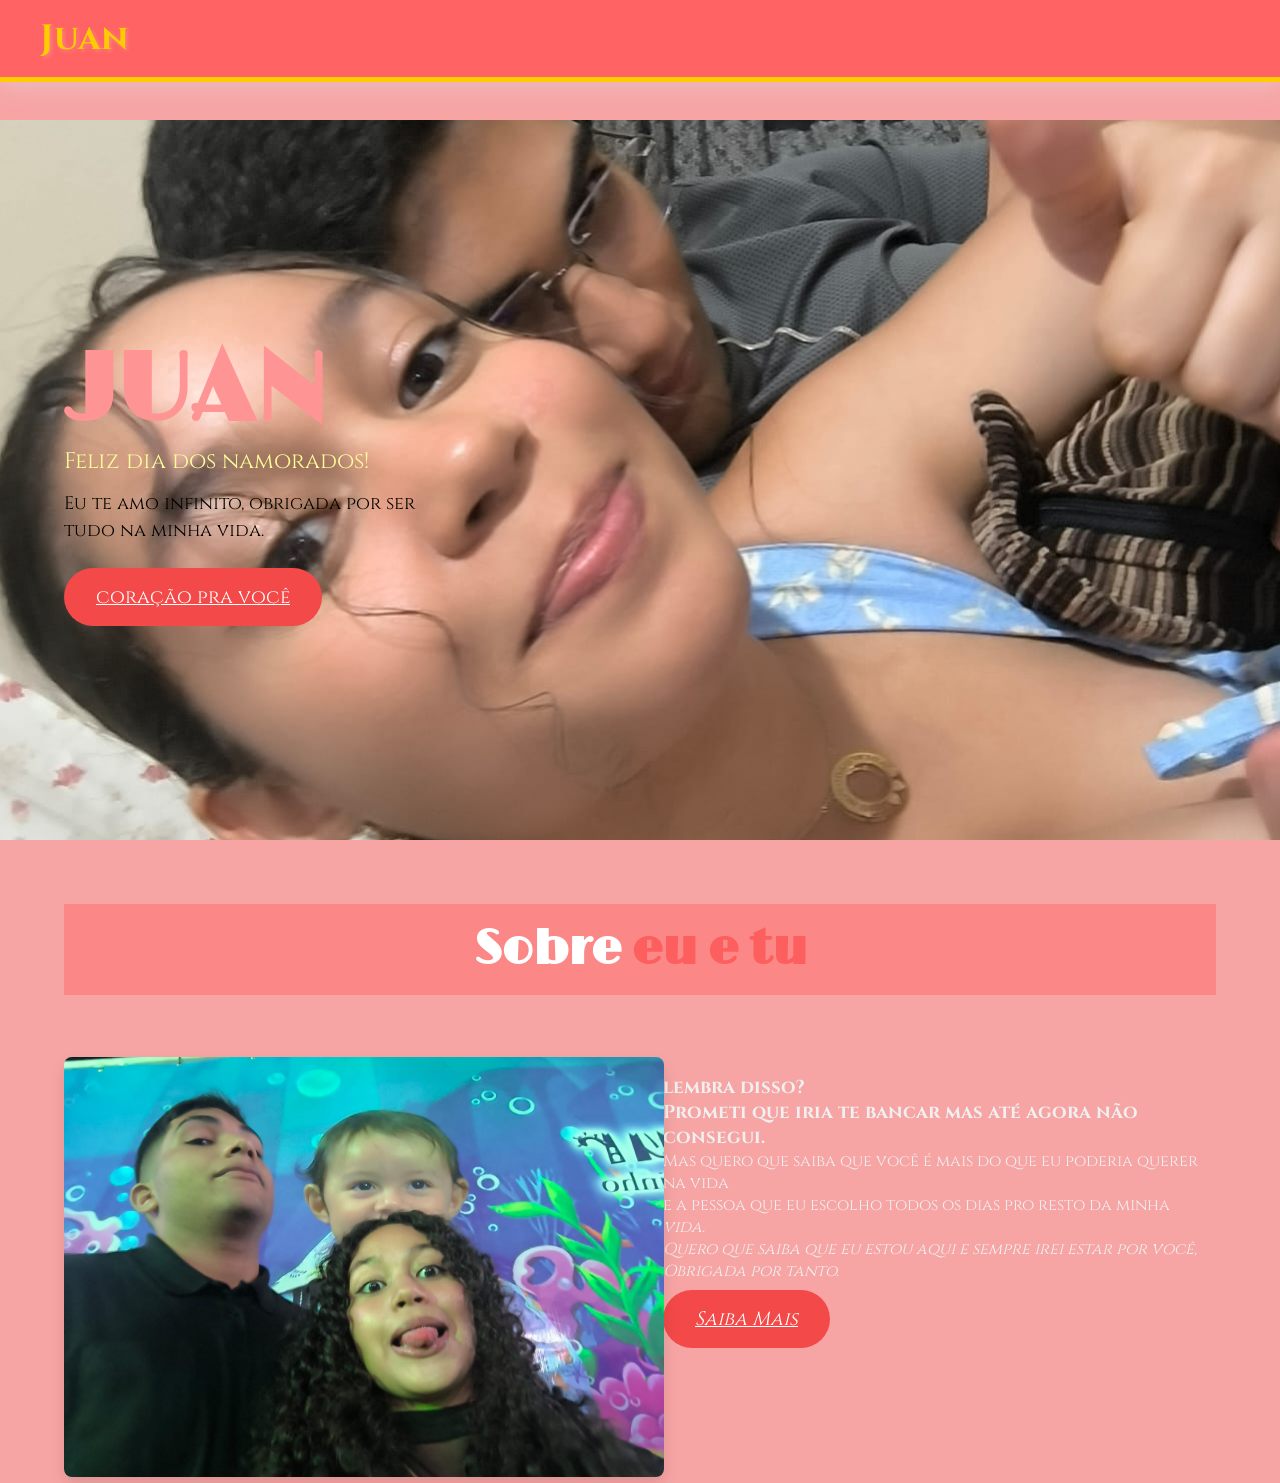
<file: index.html>
<!DOCTYPE html>
<html lang="pt-BR">

<head>
    <meta charset="UTF-8">
    <meta name="viewport" content="width=device-width, initial-scale=1.0">
    <title>JUAN</title>
    <link rel="preconnect" href="https://fonts.googleapis.com">
    <link rel="preconnect" href="https://fonts.gstatic.com" crossorigin>
    <link href="https://fonts.googleapis.com/css2?family=Cinzel:wght@400..900&family=Limelight&display=swap" rel="stylesheet">
    <link rel="preconnect" href="https://fonts.googleapis.com">
    <link rel="stylesheet" href="https://cdnjs.cloudflare.com/ajax/libs/font-awesome/6.0.0-beta3/css/all.min.css">
    <link rel="preconnect" href="https://fonts.gstatic.com" crossorigin>
    <link rel="preconnect" href="https://fonts.googleapis.com">
    <link rel="preconnect" href="https://fonts.gstatic.com" crossorigin>
    <link href="https://fonts.googleapis.com/css2?family=Limelight&display=swap" rel="stylesheet">


    <link rel="stylesheet" href="you.css">
</head>

<body>
        <!--Menu lateral-->
    <div class="menu-lateral" id="menuLateral"> 
        <a href="javascript:void(0)" class="fechar-btn" onclick="fecharMenu()">&times;</a>
        <h2>Navegação</h2>
        <a href="love.html">Love</a>
    </div>
        <!--fim Menu lateral-->
        
        <!--Cabeçalho-->
        <header class="cabecalho-fixo"> 
        <div class="conteudo-cabecalho">
            <button class="menu-hamburguer" onclick="abrirMenu()">
                &#9776; </button>
            
           <a href="../../index.html" class="iniciobtn"><h1 class="logotipo">Juan</h1></a>

            <div class="placeholder-nav"></div>
        </div>
        </header>
        <!-- fim Cabeçalho-->
    
        <!--Inicio do home-->

        <section class="content" id="home">

            <div class="content">
                <h3>JUAN</h3>
                <span>Feliz dia dos namorados!</span>
                <p>Eu te amo infinito, obrigada por ser<br> 
                    tudo na minha vida.<br> 
                </p>
                <a href="https://youtu.be/IYOCEqithG4?si=N2CJbpBYuaOvx3RG" target="_blank" class="btn">coração pra você</a>
            </div>

            <div class="background"></div>
        </section>
    <!--Fim do home-->

    <!---Inicio de box de Introdução da página--->

    <section class="introduction" id="introduction">
        <h1 class="heading"> <span> Sobre </span> eu e tu </h1>
        <div class="row">
            <div class="image">
                <img class="img_j" src="Images/j.jfif">  
            </div>
            <div class="content">
                <h3>lembra disso?</h3>
                <h3>Prometi que iria te bancar mas até agora não consegui.</h3>
                <p> Mas quero que saiba que você é mais do que eu poderia querer na vida<br> 
                    e a pessoa que eu escolho todos os dias pro resto da minha <i>vida.</i> <br> 
                    <i>Quero que saiba que eu estou aqui e sempre irei estar por você,<br> 
                    Obrigada por tanto.</p>
                    <a href="Images/coracao.gif" target="_blank" class="btn">Saiba Mais</a>
            </div>
        </div>
    </section>
</file>
<file: you.css>
/* --- VARIAVEIS E RESET --- */
:root {
    --bg-color: #0c0101; 
    --accent-color: #ffcc00; /* Dourado/Âmbar */
    --text-color: #f0f0f0; 
    --retro-red: #8b0000; 
    --menu-bg: #1a0a0a; /* Fundo mais escuro para o menu */
}


* { 
    margin: 0; 
    padding: 0; 
    box-sizing: border-box; 
    font-family: "Cinzel", sans-serif;
}
.iniciobtn{
    text-decoration: none;
    cursor: pointer;
}
body {
    font-family: 'Playfair Display', serif;
    background-color: rgb(247, 164, 164);
    color: var(--text-color);
    padding-top: 120px; /* Mantém o espaço para o cabeçalho fixo */
}

/* ------------------ MENU LATERAL ------------------ */
.menu-lateral {
    height: 100%;
    width: 0; /* Começa fechado */
    position: fixed;
    z-index: 2000; /* Acima de tudo */
    top: 0;
    left: 0;
    background-color: var(--menu-bg);
    overflow-x: hidden;
    transition: 0.5s; /* Animação suave */
    padding-top: 60px;
    box-shadow: 2px 0 10px rgba(236, 158, 158, 0.7);
}

.menu-lateral a {
    padding: 8px 8px 8px 32px;
    text-decoration: none;
    font-size: 1.2em;
    color: var(--text-color);
    display: block;
    transition: 0.3s;
}

.menu-lateral a:hover {
    color: var(--accent-color);
}

.menu-lateral .fechar-btn {
    position: absolute;
    top: 0;
    right: 25px;
    font-size: 36px;
    margin-left: 50px;
}

.menu-lateral h2 {
    font-family: 'Cinzel', serif;
    color: var(--accent-color);
    text-align: center;
    margin-bottom: 20px;
}

/* ------------------ CABEÇALHO FIXO ------------------ */
.cabecalho-fixo {
    position: fixed; top: 0; left: 0; width: 100%;
    background-color: #ff6363; 
    z-index: 1000;
    box-shadow: 0 5px 20px rgba(233, 199, 199, 0.7);
    border-bottom: 5px solid var(--accent-color); 
}
.conteudo-cabecalho {
    display: flex; 
    justify-content: space-between; 
    align-items: center;
    padding: 15px 40px;
    flex-wrap: wrap; 
}
.logotipo {
    font-family: 'Cinzel', serif; font-size: 2.2em;
    color: var(--accent-color);
    text-shadow: 2px 2px 4px rgba(255, 161, 161, 0.5);
}

/* Desktop Navigation */
.nav-principal-desktop ul { 
    list-style: none; 
    display: flex; 
}
.nav-principal-desktop ul li a { 
    color: var(--text-color); 
    text-decoration: none; 
    margin: 0 15px; 
    transition: color 0.3s; 
}
.nav-principal-desktop ul li a:hover { 
    color: var(--accent-color); 
}
/* ------------------ DROPDOWN DE CATEGORIAS (COM EFEITO SUAVE) ------------------ */
/* Estilo para o item de menu que contém o dropdown */
.dropdown-categoria {
    position: relative;
}

/* Oculta e posiciona o menu suspenso por padrão para transição */
.dropdown-menu {
    position: absolute;
    top: 100%; 
    left: 0;
    min-width: 180px;
    background-color: var(--menu-bg); 
    border: 1px solid var(--accent-color);
    box-shadow: 0 4px 8px rgba(255, 237, 237, 0.5);
    z-index: 1001; 
    list-style: none;
    padding: 10px 0;
    margin-left: 15px; 

    /* CHAVES PARA A TRANSIÇÃO SUAVE */
    opacity: 0;
    visibility: hidden; /* Oculta o menu para que não seja clicável */
    transform: translateY(10px); /* Move 10px para baixo */
    transition: opacity 0.3s ease, visibility 0.3s ease, transform 0.3s ease;
}

/* Exibe o menu suspenso ao passar o mouse */
.dropdown-categoria:hover .dropdown-menu {
    opacity: 1;
    visibility: visible;
    transform: translateY(0); /* Retorna à posição original, criando o slide-down */
}

.dropdown-menu li {
    padding: 0;
}

.dropdown-menu li a {
    padding: 8px 15px; 
    margin: 0;
    display: block;
    color: var(--text-color);
    text-decoration: none;
    transition: background-color 0.3s, color 0.3s;
}

.dropdown-menu li a:hover {
    background-color: rgba(255, 204, 0, 0.2);
    color: var(--accent-color);
}

/* ------------------ FIM DROPDOWN ------------------ */


/* Placeholder para manter o logo centrado */
.placeholder-nav {
    width: 210px; /* Ajuste para ter a largura da navegação */
    height: 0;
}

/* Botão do menu lateral (escondido no desktop) */
.menu-hamburguer {
    display: none;
    background: none;
    border: none;
    color: var(--accent-color);
    font-size: 2em;
    cursor: pointer;
    padding: 0 10px 0 0;
}

/* Barra de busca (Ajustada para ficar no meio no mobile) */
.barra-busca {
    flex-grow: 1; 
    text-align: center;
    padding: 10px 0;
}
.barra-busca input { 
    padding: 8px; 
    border: none; 
    border-radius: 4px 0 0 4px;
    width: 60%; 
    max-width: 400px;
}
.barra-busca button { 
    padding: 8px 15px; 
    background-color: var(--accent-color); 
    color: var(--bg-color); 
    border: none; 
    border-radius: 0 4px 4px 0; 
    cursor: pointer; 
}

/*---------- Início banner ----------*/
section{
    padding: 2rem 5%;
}

section h3 span p{
    font-family: "Creepster", system-ui;
}


.btn{
    display: inline-block;
    margin-top: 0.5rem;
    border-radius: 5rem;
    background: #f34949;
    color: #fff;
    padding: 1rem 2rem;
    cursor: pointer;
    font-size: 1.2rem;
}

.btn:hover{
    background: var(--retro-red);
}
/*---------- end banner ----------*/

/*---------- Início home ----------*/
#home{
    display: flex;
    align-items: center;
    min-height: 80vh;
    background: url("Images/a.jfif") no-repeat fixed;
    background-size: cover;
    background-position: center;
}

#home .content{
    max-width: 100rem;
}

#home .content h3{
    font-size: 6rem;
    color: #ff9494;
    font-family: "Limelight", system-ui;
}

#home .content span{
    font-size: 1.4rem;
    color: rgb(253, 253, 154);
    padding: 1rem 0;
    line-height: 1.0;
}

#home .content p{
    font-size: 18px;
    color: #000000;
    padding: 1rem 0;
    line-height: 1.5;
}
/*---------- end home ----------*/

/*Inicio do heading*/
.heading{
    text-align: center;
    font-size: 4rem;
    color: #ff060650;
    padding: 1rem;
    margin: 2rem 0;
    background: rgb(252, 135, 135);
    font-family: "Limelight", system-ui;
}

.heading span{
    color: #fff;
    font-family: "Limelight", system-ui;
}

.introduction .row{
    position: relative;
    display: flex;
    align-items: center;
    gap: 1rem;
    flex-wrap: wrap;
    padding: 3rem 0;
    padding-bottom: 3rem;
}


.introduction .row .image{
    flex: 1 1 40rem;
    position: absolute;
}

.img_j {
    margin-top: 100px;
    width: 600px;
    border: 0.5rem;
    border-radius: .5rem;
    box-shadow: 0 .5rem 1rem rgba(0, 0, 0, .1);
    height: 420px;
    object-fit: cover;
}

.introduction .row .image .img{
    width: 10px;
    border: 1.5rem solid #333;
    border-radius: .5rem;
    box-shadow: 0 .5rem 1rem rgba(0, 0, 0, .1);
    height: 10px;
    object-fit: cover;
}

.introduction .row .h3{
    display: flex;
    top: 50%; transform: translateY(-50%);
    font-size: 3rem;
    background: #fff;
    width: 100%;
    padding: 1rem 2rem;
    
}

.introduction .row .content{
    flex: 1 1 40rem;
    margin-left: 52%;
}

/*Fim do heading*/

/* Estilização do Título Principal */
.review .title {
    /* Centraliza o título */
    text-align: center; 
    /* Adiciona margem abaixo do título para criar o espaçamento */
    margin-bottom: 5rem; /* Aumentei o espaçamento aqui (ajuste 5rem se for demais) */
    /* Define o tamanho da fonte */
    font-size: 3rem; 
    /* Adiciona uma cor base */
    color: #fff; 
    /* Adiciona um pequeno padding interno para respirar */
    padding: 1rem 0;
}

/* Estilização da palavra "Cinéfilos" (dentro do <span>) */
.review .title span {
    /* Exemplo: Cor amarela/laranja para destaque */
    color: #ffc107; 
    /* Opcional: Efeito de texto com sombra para destacar em fundos escuros */
    text-shadow: 0 0 10px rgba(255, 193, 7, 0.5); 
}
#reviews .box-container{
    display: flex;
    flex-wrap: wrap; 
    gap: 1.5rem;
    justify-content: center;
    align-items: flex-start; /* Garante que as caixas se alinhem ao topo se tiverem alturas diferentes */
    width: 100%; /* Garante que o container ocupe toda a largura disponível */
    box-sizing: border-box; /* Importante para padding e border não adicionarem largura extra */
}

#reviews .box-container .box{
    text-align: center;
    padding: 1.5rem; 
    flex: 1 1 300px; /* Crucial: Grow, Shrink, Basis */
    max-width: 400px; /* Garante que não fiquem excessivamente grandes */
    min-width: 280px; /* Impede que fiquem muito pequenas */
    background: #1a1a1a; 
    border: 1px solid #333; 
    border-radius: 0.5rem;
    box-shadow: 0 0.5rem 1rem rgba(0,0,0,0.3);
    box-sizing: border-box; /* Também importante aqui */
}

/* CONTROLE DE TAMANHO DOS ELEMENTOS INTERNOS */

/* Para o ícone de citação e o ícone de usuário */

#reviews .box-container .box > img {
    width: 6rem; 
    height: auto;
    margin: 1rem 0;
    object-fit: contain; /* Garante que a imagem não seja cortada se a proporção mudar */
}

/* Para as estrelas (que estão dentro de uma <div>) */
#reviews .box-container .box div img {
    width: 2rem; 
    height: 2rem;
    object-fit: contain;
    margin: 0 0.1rem; 
    vertical-align: middle; /* Ajuda a alinhar as estrelas */
}

#reviews .box-container .box p {
    font-size: 1rem;
    color: #fff; 
    padding: 0.5rem 0.5rem; /* Ajustei o padding para o texto */
    line-height: 1.5; /* Melhorar legibilidade */
}

#reviews .box-container .box h3 {
    color: #fff; /* Cor para o nome */
    margin-top: 0.5rem;
}

/* ------------------ FOOTER ------------------ */
.movie-talk-footer {
    background-color: #1f1f1f; 
    color: #d0ff00; 
    padding: 20px 10px;
    text-align: center;
    font-family: Arial, sans-serif;
    width: 100%;
    box-sizing: border-box; 
}

.footer-content {
    max-width: 1200px;
    margin: 0 auto; 
}

.rights-reserved {
    margin-bottom: 15px;
    font-size: 14px;
}

.social-links {
    display: flex;
    justify-content: center; 
    gap: 15px; 
}

.social-button {
    color: #333; 
    background-color: #ffffff; 
    width: 40px;
    height: 40px;
    border-radius: 50%;
    display: flex;
    align-items: center;
    justify-content: center;
    font-size: 20px;
    transition: background-color 0.3s, color 0.3s;
    text-decoration: none; /* Remove sublinhado */
}

.social-button:hover {
    background-color: #ff0000; /* Cor de destaque ao passar o mouse */
    color: #fff; /* Ícone branco ao passar o mouse */
    box-shadow: 0 0 25px yellow;
}
/* ------------------ RESPONSIVIDADE (SMARTPHONES) ------------------ */
@media (max-width: 768px) {
    #home{
        background-image: none;
    }
    
    body {
        padding-top: 130px; 
        background-color: #000000 ;
    }
    /*Para sumir o gif no mobile*/
    .introduction .row .image .img{
        display: none;
    }

    /*Garantir que o container não ocupe espaço desnecessário*/
    .introduction .row .image{
        display: none;
    }

    /*Para o conteúdo do texto da introdução ocupe 100% da largura*/
    .introduction .row .content{
        flex: 1 1 100%;
        margin-left: 0;
    }

    /* 1. Header Fixo: Layout em duas linhas */
    .conteudo-cabecalho {
        padding: 10px 15px;
        flex-wrap: wrap;
        justify-content: space-between;
        align-items: stretch;
    }

    /* 2. Menu Hamburguer (Exibir) */
    .menu-hamburguer {
        display: block;
        order: 1; 
    }

    /* 3. Logotipo (Ajustar posição no mobile) */
    .logotipo {
        order: 2; 
        font-size: 1.8em;
        text-align: center;
        flex-grow: 1;
    }
    
    /* 4. Barra de Busca (Centralizada na segunda linha) */
    .barra-busca {
        order: 4; 
        padding: 5px 0;
        width: 100%;
    }
    .barra-busca input {
        width: 80%;
    }

    /* 5. Navegação Desktop (Esconder) */
    .nav-principal-desktop {
        display: none;
    }
    .placeholder-nav {
        display: none;
    }
}

    .heading{
        font-size: 3rem;
    }

/* Estilo do Botão de Expansão */
.botao-expansao {
    display: block;
    margin: 20px auto 0;
    padding: 10px 20px;
    background-color: var(--accent-color);
    color: var(--bg-color);
    border: none;
    border-radius: 5px;
    cursor: pointer;
    font-size: 1em;
    font-weight: bold;
    transition: background-color 0.3s, opacity 0.3s;
}

.botao-expansao:hover {
    background-color: #ffd966;
}

/* Classe que o JS adicionará para esconder o botão */
.botao-expansao.oculto {
    opacity: 0;
    visibility: hidden;
    height: 0;
    margin: 0 auto;
    padding: 0;
}
</file>
